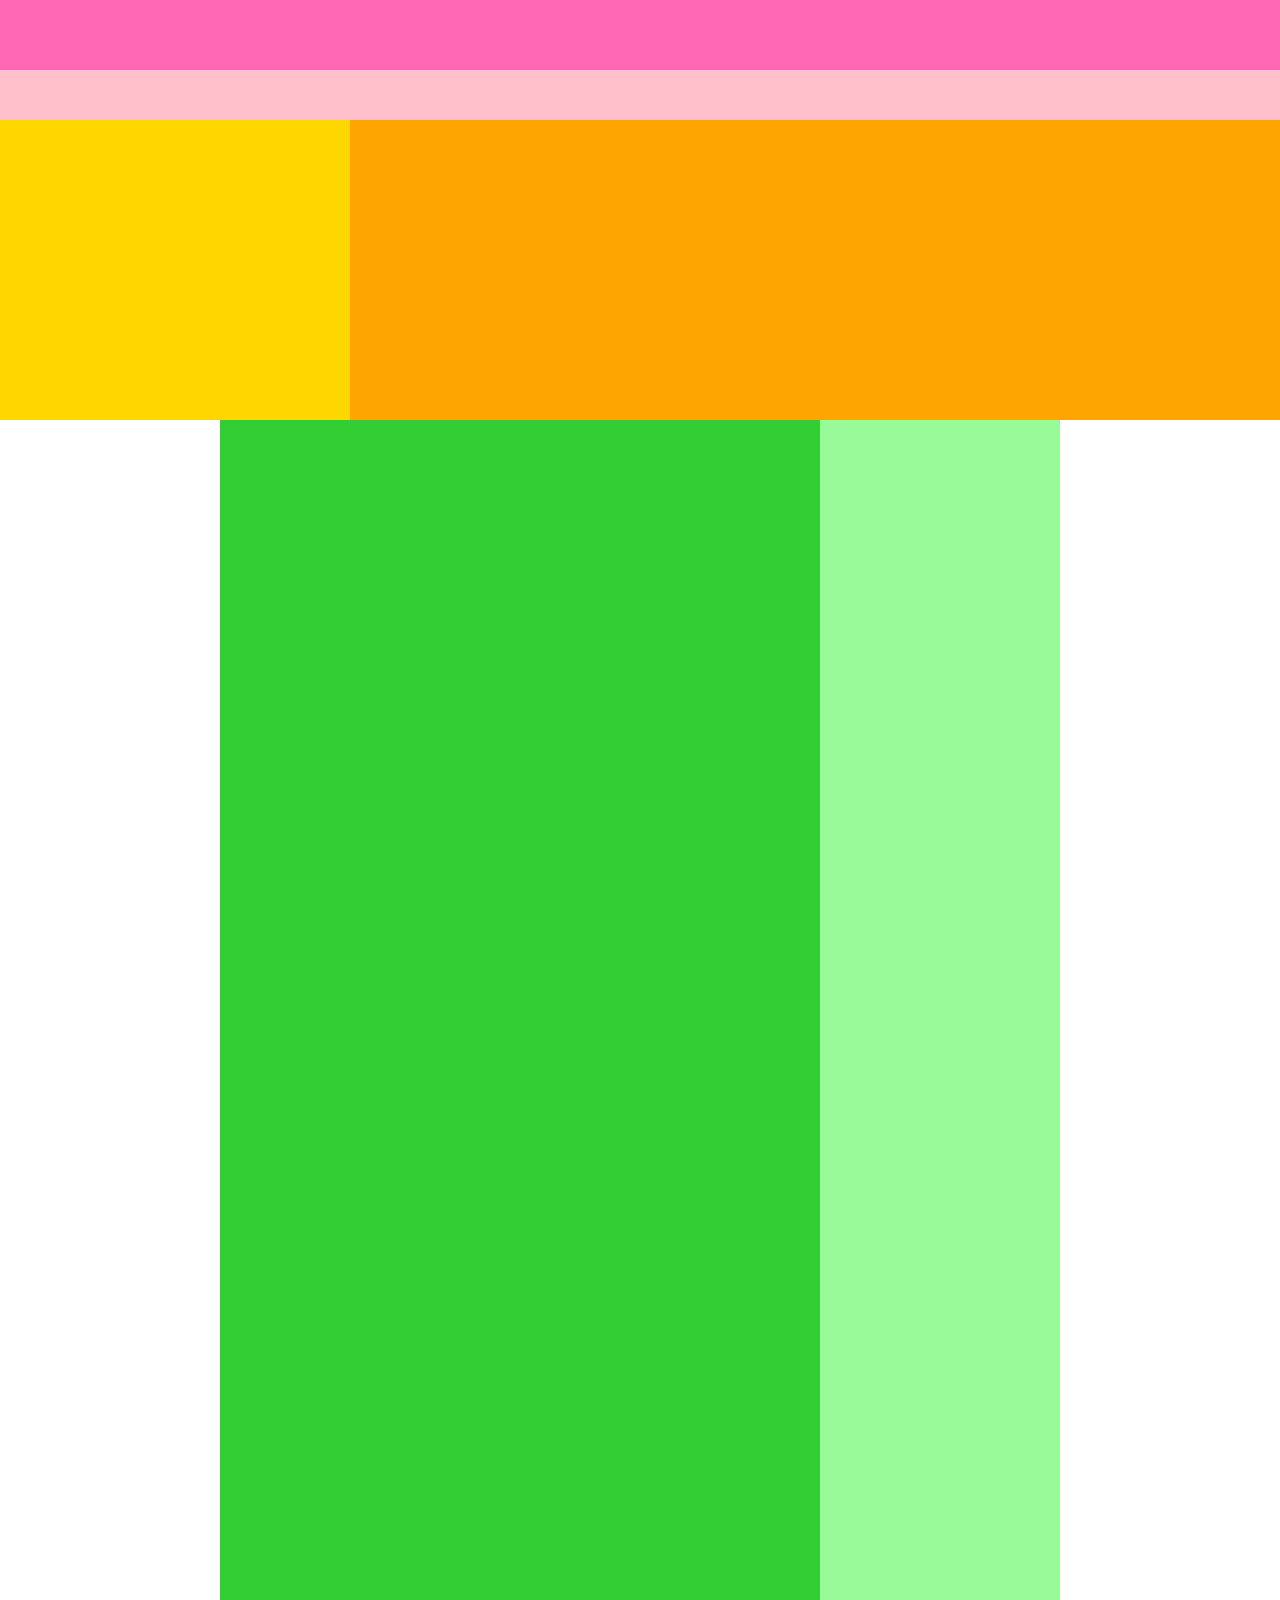
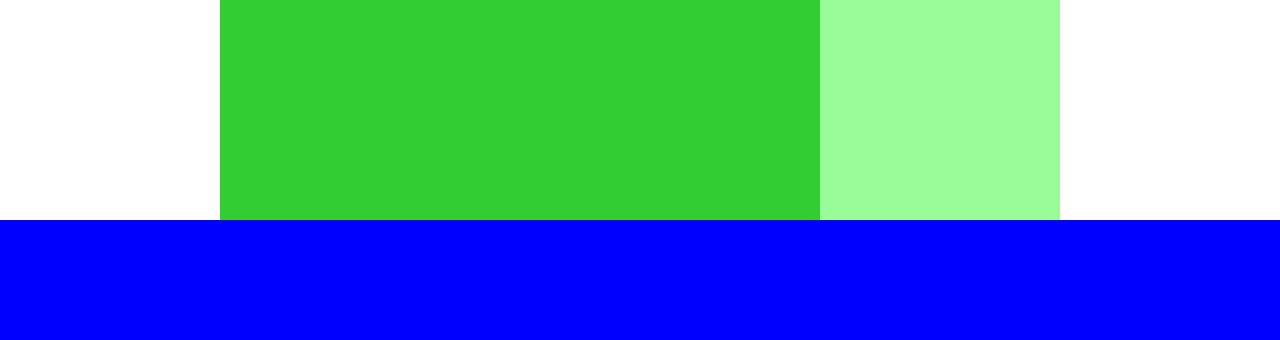
<file: caravan/index.html>
<!DOCTYPE html>
<html lang="jp">
<head>
  <meta charset="UTF-8">
  <meta http-equiv="X-UA-Compatible" content="IE=edge">
  <meta name="viewport" content="width=device-width, initial-scale=1.0">
  <link rel="stylesheet" href="style.css" />
  <title>CARAVAN</title>
</head>

<body>
  <div class="header">
    <div class="header-top"></div>
    <div class="header-bottom"></div>
  </div>
  <div class="main-visual">
    <div class="main-visual-content"></div>
  </div>
  <div class="main">
    <div class="blog"></div>
    <div class="sidebar"></div>
  </div>
  <div class="footer"></div>
</body>

</html>
</file>
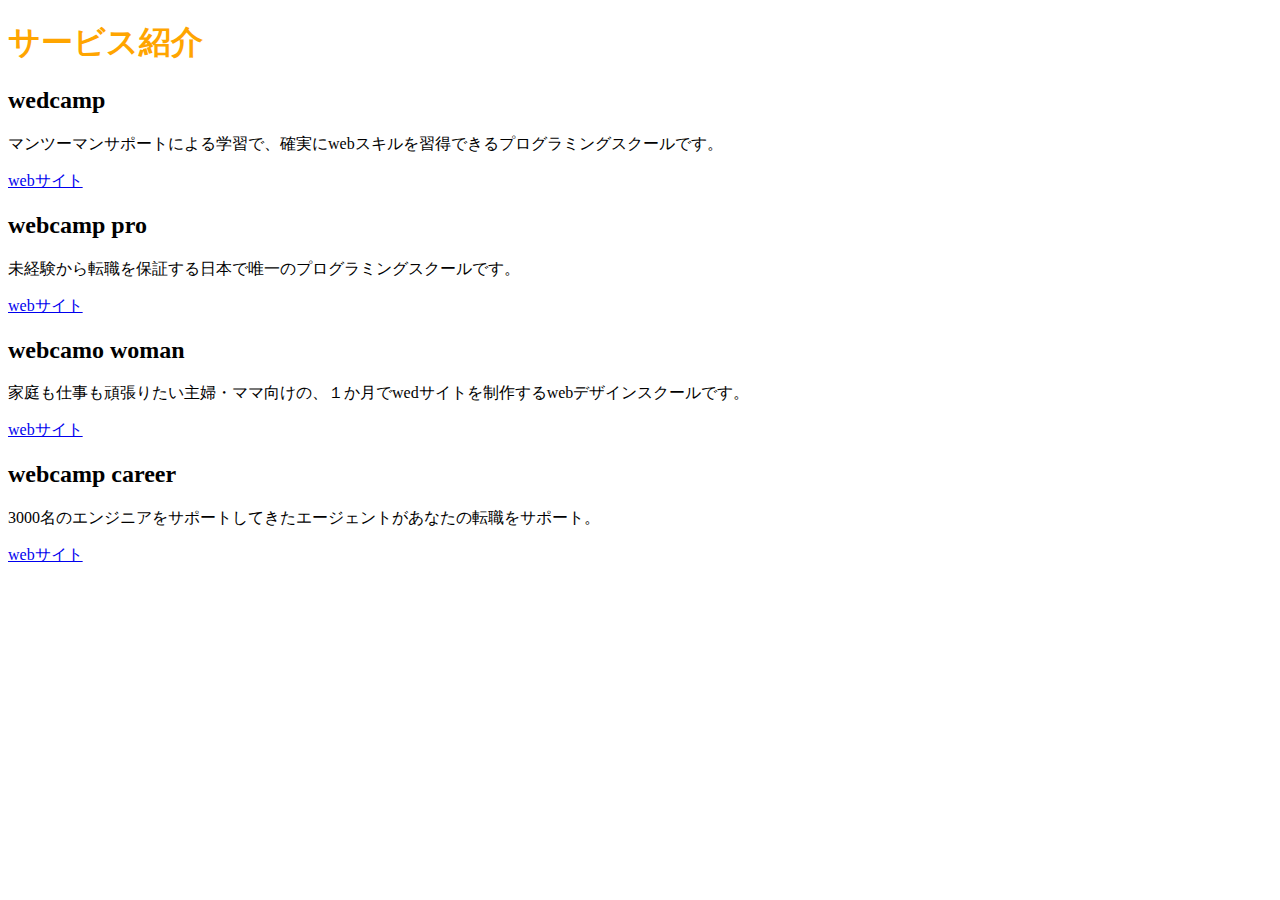
<file: sample.html>
<!DOCTYPE html>
<html lang="jp">

<head>
  <meta charset="UTF-8">
  <meta http-equiv="X-UA-Compatible" content="sampl.css">
  <meta name="viewport" content="width=device-width, initial-scale=1.0">
  <title>Document</title>
  <link rel="stylesheet" href="sampl.css" />

</head>

<body>
  <h1 id="word-orange">サービス紹介</h1>
  <h2 class="wo">wedcamp</h2>
  <p class="wo">マンツーマンサポートによる学習で、確実にwebスキルを習得できるプログラミングスクールです。</p>
  <a href="https://web-camp.io/">webサイト</a>
  <h2>webcamp pro</h2>
  <p>未経験から転職を保証する日本で唯一のプログラミングスクールです。</p>
  <a href="https://web-camp.io/pro/">webサイト</a>
  <h2>webcamo woman</h2>
  <p>家庭も仕事も頑張りたい主婦・ママ向けの、１か月でwedサイトを制作するwebデザインスクールです。</p>
  <a href="https://web-camp.io/">webサイト</a>
  <h2>webcamp career</h2>
  <p>3000名のエンジニアをサポートしてきたエージェントがあなたの転職をサポート。</p>
  <a href="https://web-camp.io/">webサイト</a>
</body>

</html>
</file>
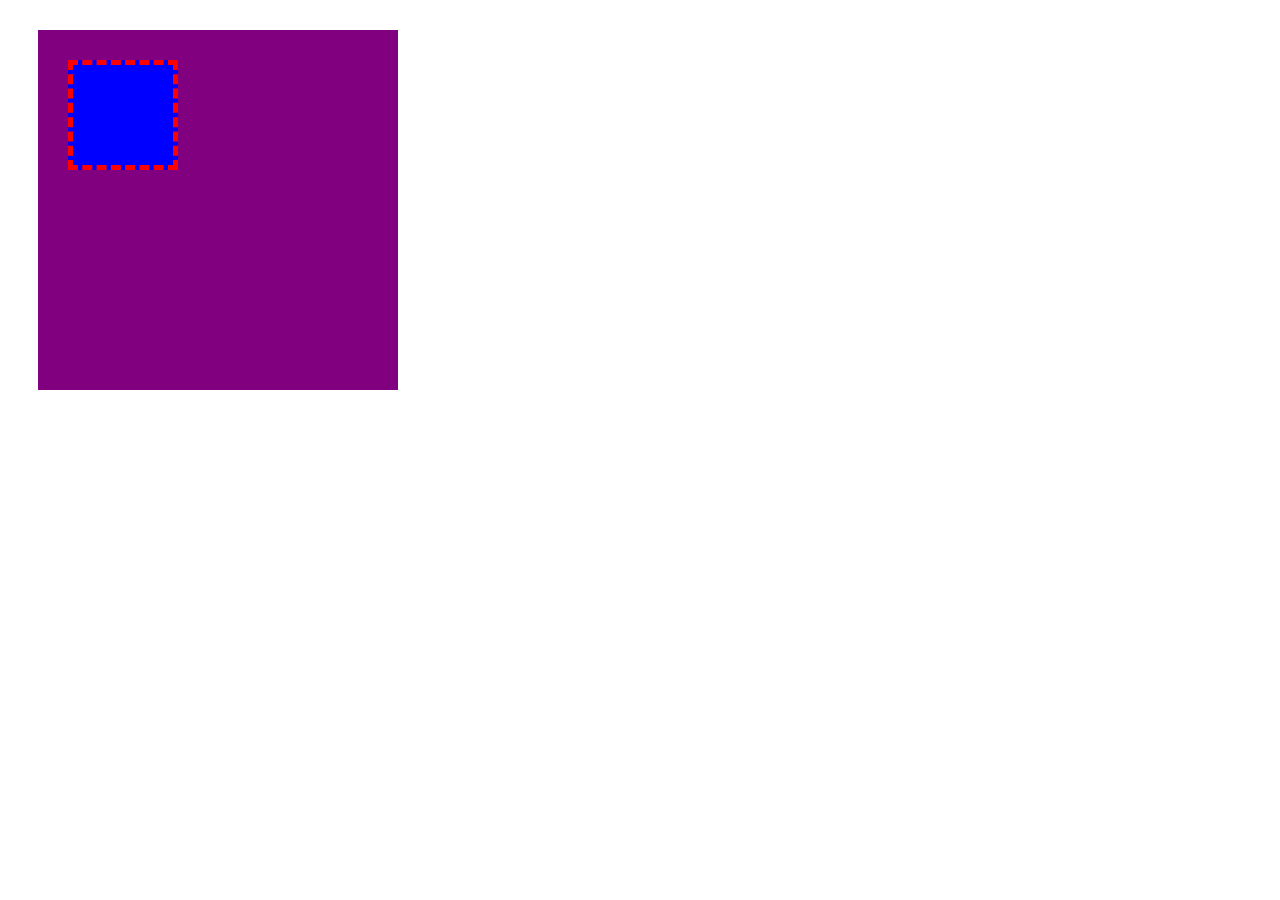
<file: 2章/sampl2.html>
<!DOCTYPE html>
<html lang="jp">
<head>
  <meta charset="UTF-8">
  <meta http-equiv="X-UA-Compatible" content="IE=edge">
  <meta name="viewport" content="width=device-width, initial-scale=1.0">
  <title>BOX</title>
  <link rel="stylesheet" href="sampl2.css" />
</head>
<body>
  <div class="sampl2">
  <div class="sampl3"></div>
</div>
  

</body>
</html>
</file>
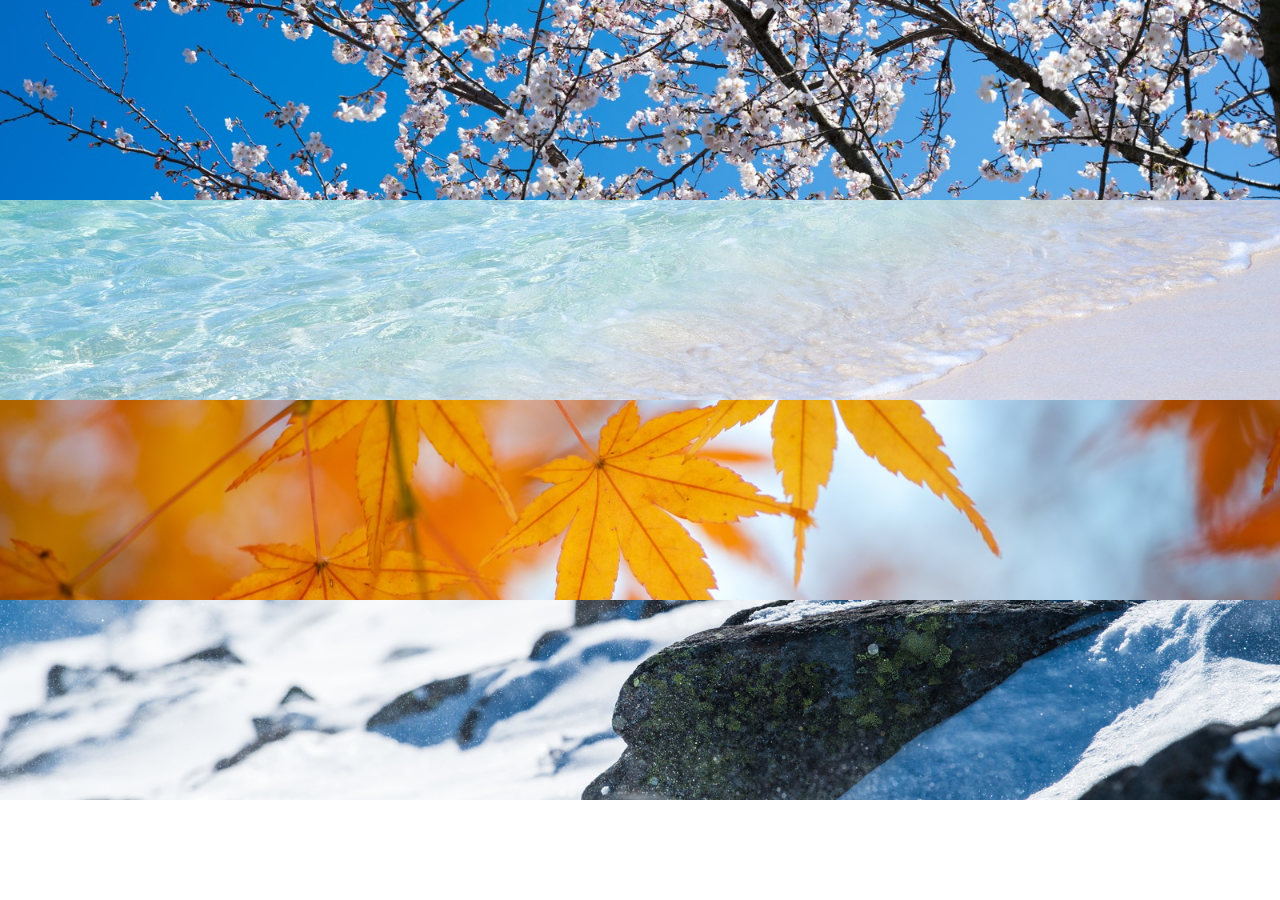
<file: 6章/6章.html>
<!DOCTYPE html>
<html lang="en">

<head>
  <meta charset="UTF-8">
  <meta http-equiv="X-UA-Compatible" content="IE=edge">
  <meta name="viewport" content="width=device-width, initial-scale=1.0">
  <title>Document</title>
  <link rel="stylesheet" href="6章.css" />
</head>

<body>
  <div class="a"></div>

  <div class="b"></div>

  <div class="c"></div>

  <div class="d"></div>
</body>

</html>
</file>
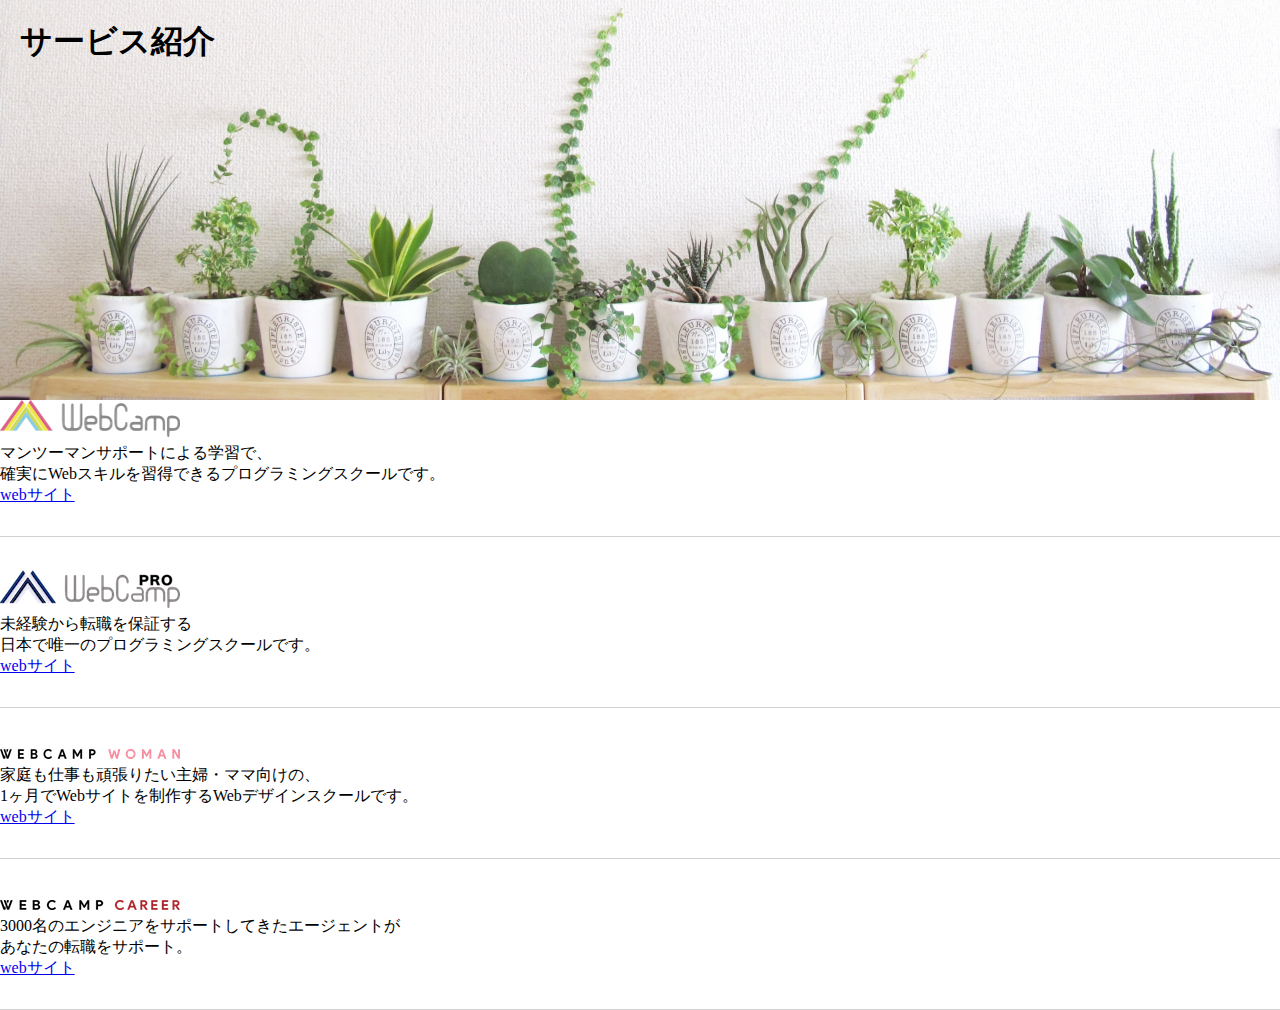
<file: 7章/7章.html>
<!DOCTYPE html>
<html lang="en">
<head>
  <meta charset="UTF-8">
  <meta http-equiv="X-UA-Compatible" content="IE=edge">
  <meta name="viewport" content="width=device-width, initial-scale=1.0">
  <title>Document</title>
  <link rel="stylesheet" href="7章.css">
</head>
<body>

  <section class="main-visual">
    <h1 class="headline">サービス紹介</h1>
  </section>
  <main>
    <section class="service1">
      <h2><img src="img/wc-logo.png" alt="ロゴ" /></h2>
      <p>
        マンツーマンサポートによる学習で、<br />確実にWebスキルを習得できるプログラミングスクールです。
      </p>
      <a href="https://web-camp.io/">webサイト</a>
    </section>

    <section class="service2">
      <h2><img src="img/wcp-logo.png" alt="ロゴ" /></h2>
      <p>
        未経験から転職を保証する<br />日本で唯一のプログラミングスクールです。
      </p>
      <a href="http://web-camp.io/pro/">webサイト</a>
    </section>

    <section class="service3">
      <h2><img src="img/wcw-logo.png" alt="ロゴ" /></h2>
      <p>
        家庭も仕事も頑張りたい主婦・ママ向けの、<br />1ヶ月でWebサイトを制作するWebデザインスクールです。
      </p>
      <a href="http://web-camp.io/woman/">webサイト</a>
    </section>

    <section class="service4">
      <h2><img src="img/wcc-logo.png" alt="ロゴ" /></h2>
      <p>
        3000名のエンジニアをサポートしてきたエージェントが<br />あなたの転職をサポート。
      </p>
      <a href="http://web-camp.io/career/">webサイト</a>
    </section>
  </main>

</body>
</html>
</file>
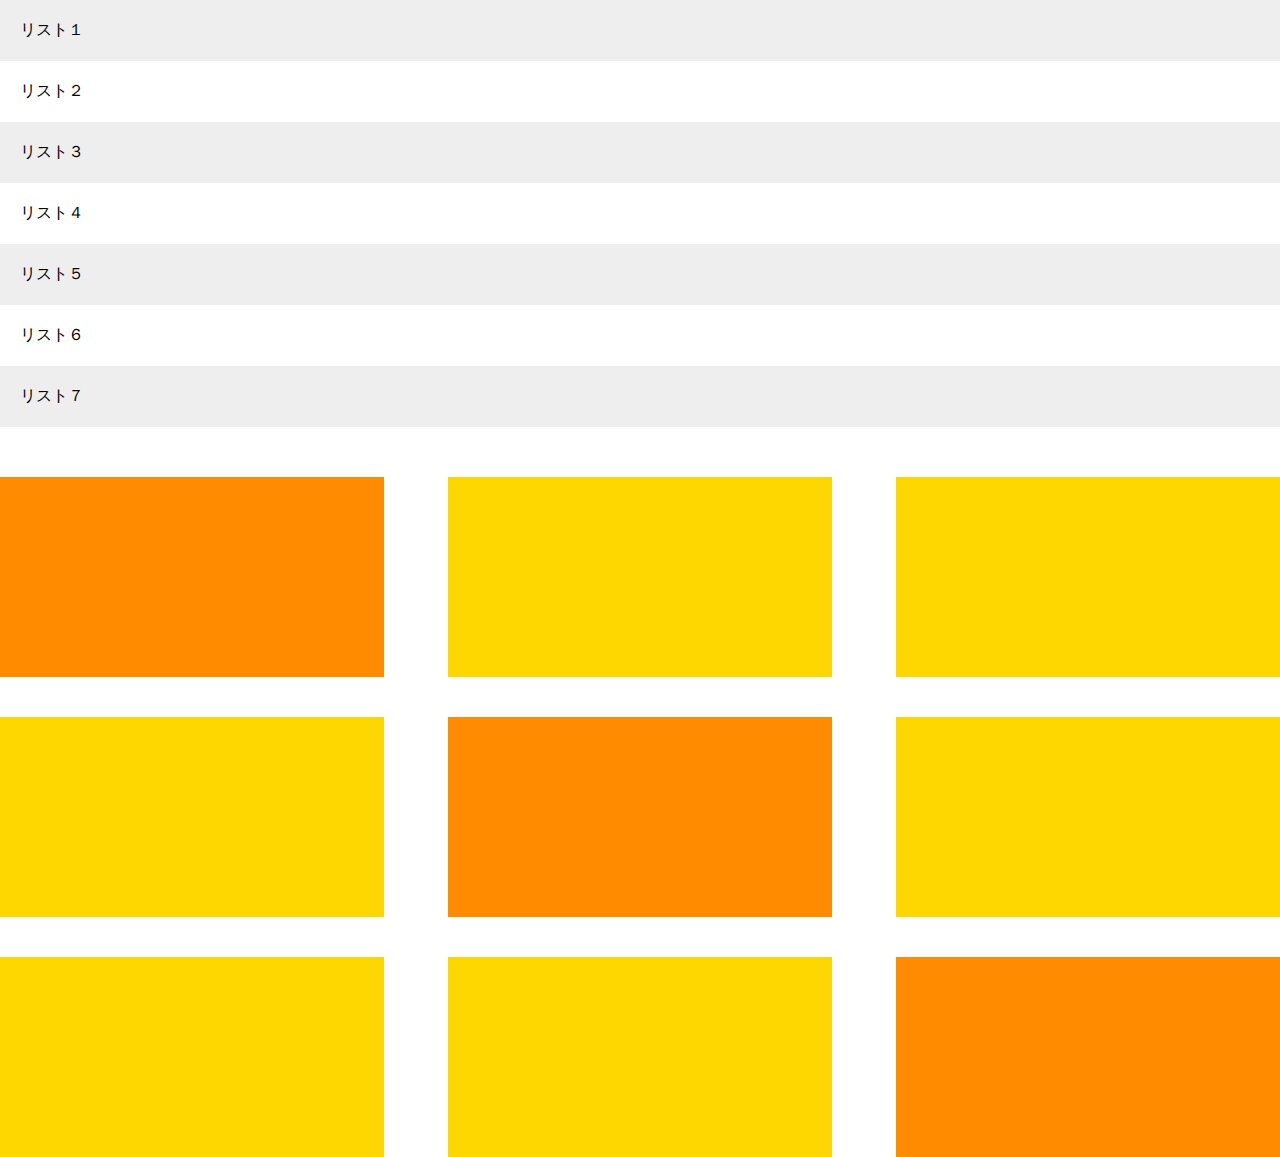
<file: 8章/8.html>
<!DOCTYPE html>
<html lang="en">
<head>
  <meta charset="UTF-8">
  <meta http-equiv="X-UA-Compatible" content="IE=edge">
  <meta name="viewport" content="width=device-width, initial-scale=1.0">
  <title>Document</title>
  <link rel="stylesheet" href="8.css">

</head>
<body>

  <main>
    <ul class="item-list">
      <li class="item">リスト１</li>
      <li class="item">リスト２</li>
      <li class="item">リスト３</li>
      <li class="item">リスト４</li>
      <li class="item">リスト５</li>
      <li class="item">リスト６</li>
      <li class="item">リスト７</li>

    </ul>

    <div class="box-list">
      <div class="box"></div>
      <div class="box"></div>
        <div class="box"></div>
        <div class="box"></div>
        <div class="box"></div>
        <div class="box"></div>
        <div class="box"></div>
        <div class="box"></div>
        <div class="box"></div>
    </div>
  </main>



  
</body>
</html>
</file>
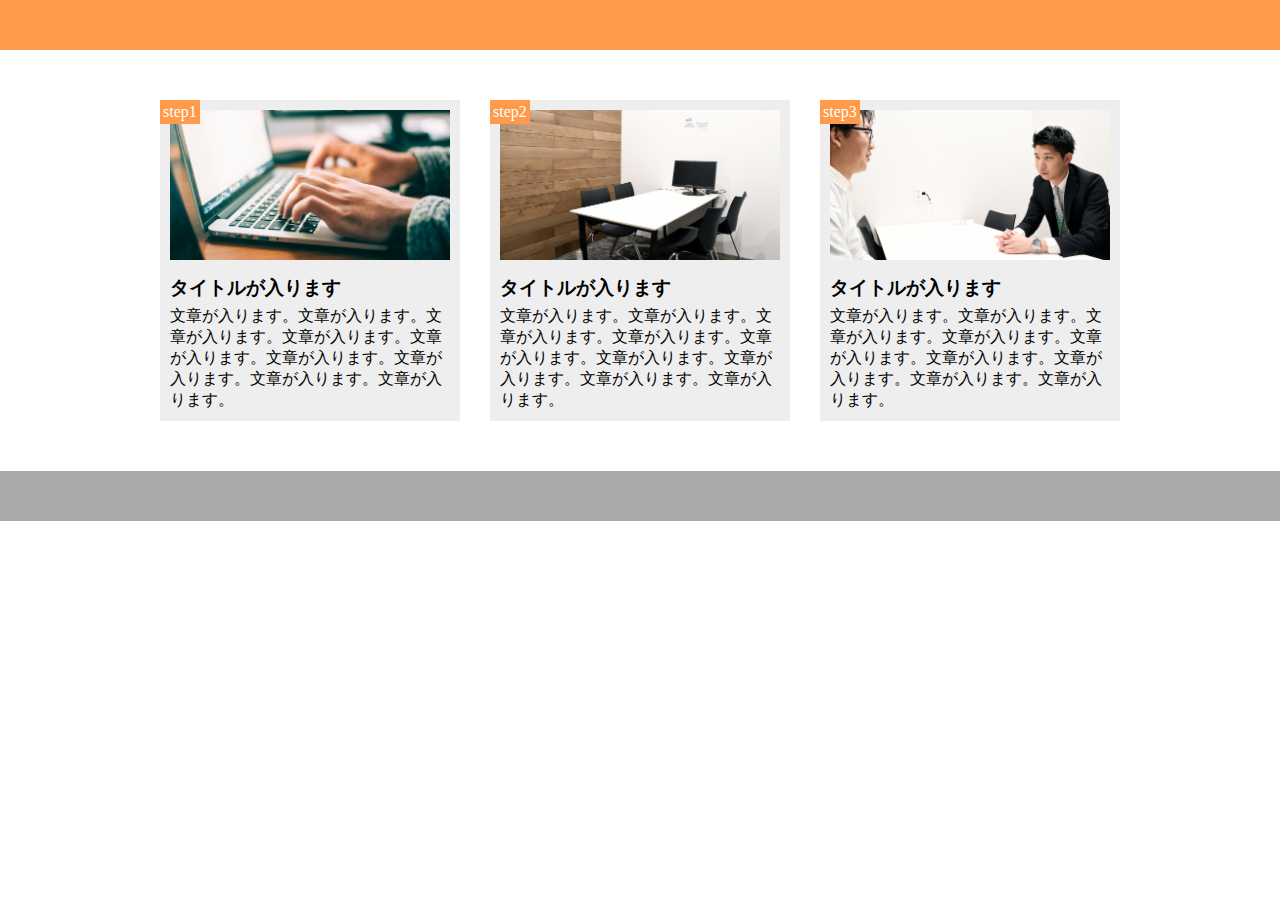
<file: 9章/9.html>
<!DOCTYPE html>
<html lang="en">
<head>
  <meta charset="UTF-8">
  <meta name="viewport" content="width=device-width,initial-scale=1.0">
  <meta http-equiv="X-UA-Compatible" content="IE=edge">
  <meta name="viewport" content="width=device-width, initial-scale=1.0">
  <title>Document</title>
  <link rel="stylesheet" href="9.css">
</head>
<body>
<div class="a"></div>

<main>
  <div class="step-box">
    <div class="step-img1"></div>
    <span class="step-num">step1</span>
    <h3 class="title">タイトルが入ります</h3>
    <p class="text">
      文章が入ります。文章が入ります。文章が入ります。文章が入ります。文章が入ります。文章が入ります。文章が入ります。文章が入ります。文章が入ります。
    </p>
  </div>

  <div class="step-box">
    <div class="step-img2"></div>
    <span class="step-num">step2</span>
    <h3 class="title">タイトルが入ります</h3>
    <p class="text">
      文章が入ります。文章が入ります。文章が入ります。文章が入ります。文章が入ります。文章が入ります。文章が入ります。文章が入ります。文章が入ります。
    </p>
  </div>

  <div class="step-box">
    <div class="step-img3"></div>
    <span class="step-num">step3</span>
    <h3 class="title">タイトルが入ります</h3>
    <p class="text">
      文章が入ります。文章が入ります。文章が入ります。文章が入ります。文章が入ります。文章が入ります。文章が入ります。文章が入ります。文章が入ります。
    </p>
  </div>




</main>
<footer></footer>
  
</body>
</html>
</file>
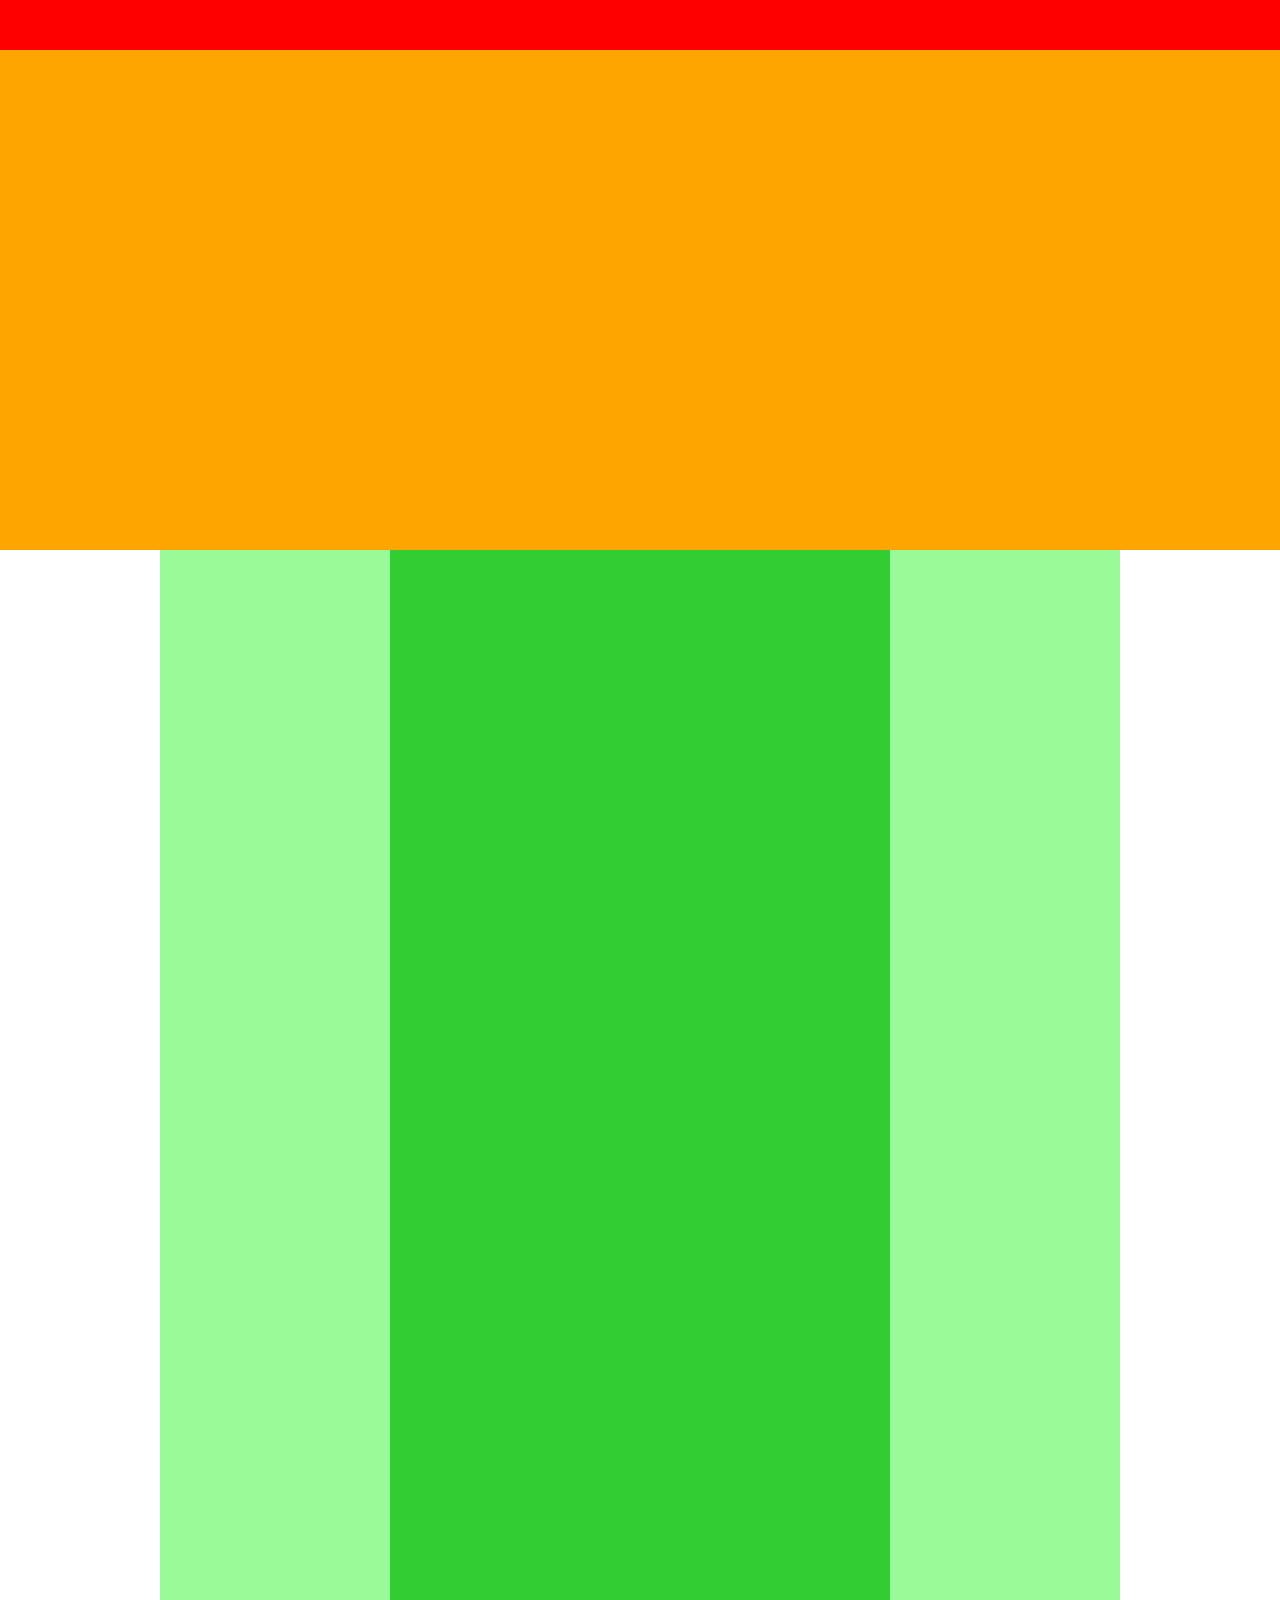
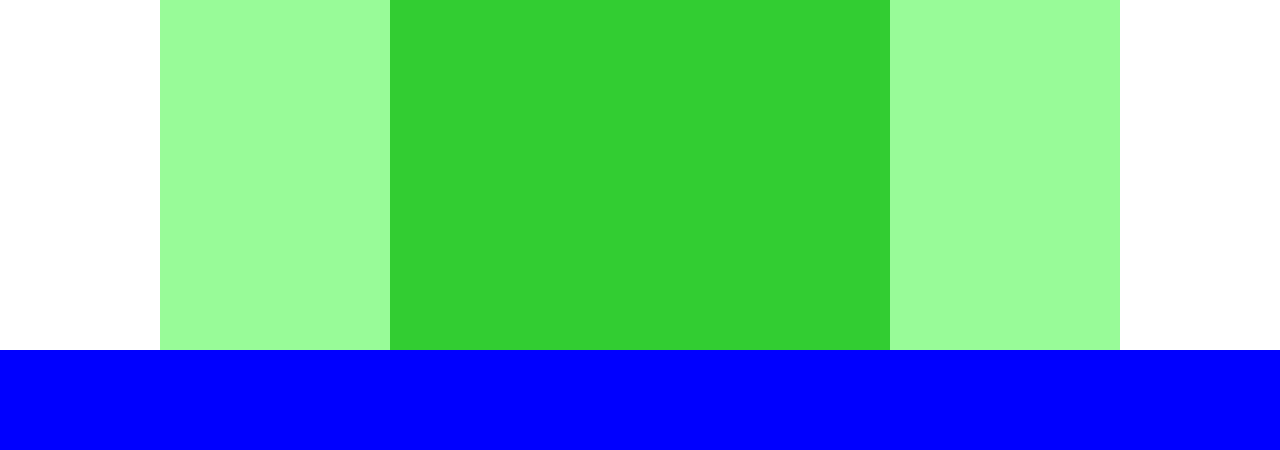
<file: caravan/sampl3.html>
<!DOCTYPE html>
<html lang="jp">

<head>
  <meta charset="UTF-8">
  <meta http-equiv="X-UA-Compatible" content="IE=edge">
  <meta name="viewport" content="width=device-width, initial-scale=1.0">
  <title>CARAVAN</title>
  <link rel="stylesheet" href="sampl3.css" />
</head>

<body>
  <div class="header"></div>
  <div class="main-visual"></div>
  <div class="main">
    <div class="blog"></div>
  </div>
  <div class="footer"></div>
</body>

</html>
</file>
<file: caravan/style.css>
* {
  margin: 0;
  padding: 0;
  box-sizing: border-box;
}
.header {
  width: 100%;
  height: 120px;
  background-color: red;
}
.header-top {
  width:100;
  height:70px;
  background-color: hotpink;
}
.header-bottom {
  width:100%;
  height: 50px;
  background-color: pink;
}
.main-visual {
  width: 100% ;
  height: 300px;
  background-color:orange ;
}
.main-visual-content {
  width: 350px;
  height: 300px;
  background-color: gold;
}
.main {
  width: 840px;
  height: 1400px;
  background-color:green ;
  display: flex;
  justify-content: center;
  margin: auto;
}
.blog {
  width: 600px;
  height: 1400px;
  background-color: limegreen;
}
.sidebar {
  width: 240px;
  height: 1400px;
  background-color: palegreen;
}
.footer {
  width :100%;
  height :120px;
  background-color:blue;
  }
}
</file>
<file: sampl.css>
#word-orange{
  color: orange;
}
.wo{
  color:black;
}
</file>
<file: 2章/sampl2.css>
.sampl2 {
  width: 300px;
  height: 300px;
  background-color: purple;
  margin: 30px;
  padding: 30px;
}
.sampl3 {
  width: 100px;
  height: 100px;
  background-color: blue;
  border: 5px dashed red;

}
</file>
<file: 6章/6章.css>
* {
  margin: 0;
  padding: 0;
  box-sizing: border-box;
}

.a {
  height: 200px;
  background-image:url(img/box1.jpg);
  background-size: cover;
  background-position: center;
}

.b {
  height: 200px;
  background-image: url(img/box2.jpg);
  background-size: cover;
  background-position: center;

}

.c {
  height: 200px;
  background-image: url(img/box3.jpg);
  background-size: cover;
  background-position: center;
}

.d {
  height: 200px;
  background-image: url(img/box4.jpg);
  background-size: cover;
  background-position: center;


}
</file>
<file: 7章/7章.css>
* {
  margin: 0;
  padding: 0%;
  box-sizing: border-box;
}
.main-visual {
  width: 100%;
  height: 400px;
  background-image: url(img/mv.jpg);
  background-size: cover;
  background-position: bottom ;
}

.headline {
  padding: 20px;
}

.main {
  width: 840px;
  margin: 50px auto;
}

.service1 {
  margin-bottom: 30px;
  border-bottom: 1px solid #d1d1d1;
  padding-bottom: 30px;
}

.service2 {
  margin-bottom: 30px;
  border-bottom: 1px solid #d1d1d1;
  padding-bottom: 30px;
}

.service3 {
  margin-bottom: 30px;
  border-bottom: 1px solid #d1d1d1;
  padding-bottom: 30px;
}

.service4 {
  border-bottom: 1px solid #d1d1d1;
  padding-bottom: 30px;
}
</file>
<file: 8章/8.css>
* {
  margin: 0%;
  padding: 0%;
  box-sizing: border-box;
}

.main {
  width: 960px;
  margin: 50px auto;
}

.item-list {
  margin-bottom: 50px;
}

.item {
  padding: 20px;
  list-style: none;
}

.item:nth-child(odd) {
  background-color: #eee;
}

.box-list {
  display: flex;
  flex-wrap: wrap;
}

.box {
  background-color: #ffd700;
  width: 30%;
  height: 200px;
  margin-right: 5%;
  margin-bottom: 40px;
}

.box:first-child,
.box:nth-child(5),
.box:last-child {
  background-color: #ff8c00;
}

.box:nth-child(3n) {
  margin-right: 0;
}

.box:nth-last-child(-n + 3) {
  margin-bottom: 0;
}
</file>
<file: 9章/9.css>
* {
  margin: 0%;
  padding: 0%;
  box-sizing: border-box;
}

.a {
  width: 100%;
  height: 50px;
  background-color:#ff9a4b ;
}

main {
  width: 960px;
  margin: 50px auto;
  display: flex;
}

.step-box {
  width: 300px;
  margin-right: 30px;
  padding: 10px;
  position: relative;
  background-color: #eee;
}

.step-box:last-child {
  margin-right: 0;
}

.step-img1 {
  height: 150px;
  background-image: url(img/flow01.png);
  background-position: bottom;
  background-size: cover;
}

.step-img2 {
  height: 150px;
  background-image: url(img/flow02.png);
  background-position: bottom;
  background-size: cover;
}

.step-img3 {
  height: 150px;
  background-image: url(img/flow03.png);
  background-position: bottom;
  background-size: cover;
}

.step-num {
  padding: 3px;
  position: absolute;
  top: 0;
  left: 0;
  background-color: #ff9a4b;
  color: #fff;
}

.title {
  margin: 15px 0 5px;
}

footer {
  height: 50px;
  background-color: #aaa;
}


@media screen and (max-width:768px) {
  main {
    display: block;
    width: 100px;
  }
}
</file>
<file: caravan/sampl3.css>
* {
  margin: 0%;
  padding: 0%;
  box-sizing: border-box;
}

.header {
  width: 100%;
  height: 50px;
  background-color: red;
}
.main-visual {
  width: 100%;
  height: 500px;
  background-color: orange;
}
.main {
  width: 960px;
  height: 1400px;
  display: flex;
  justify-content: center;
  margin: 0 auto;
  background-color: palegreen;
}
.blog {
  width: 500px;
  height: 1400px;
  background-color: limegreen;
}

.footer {
  width: 100%;
  height: 100px;
  background-color: blue;
}
</file>
